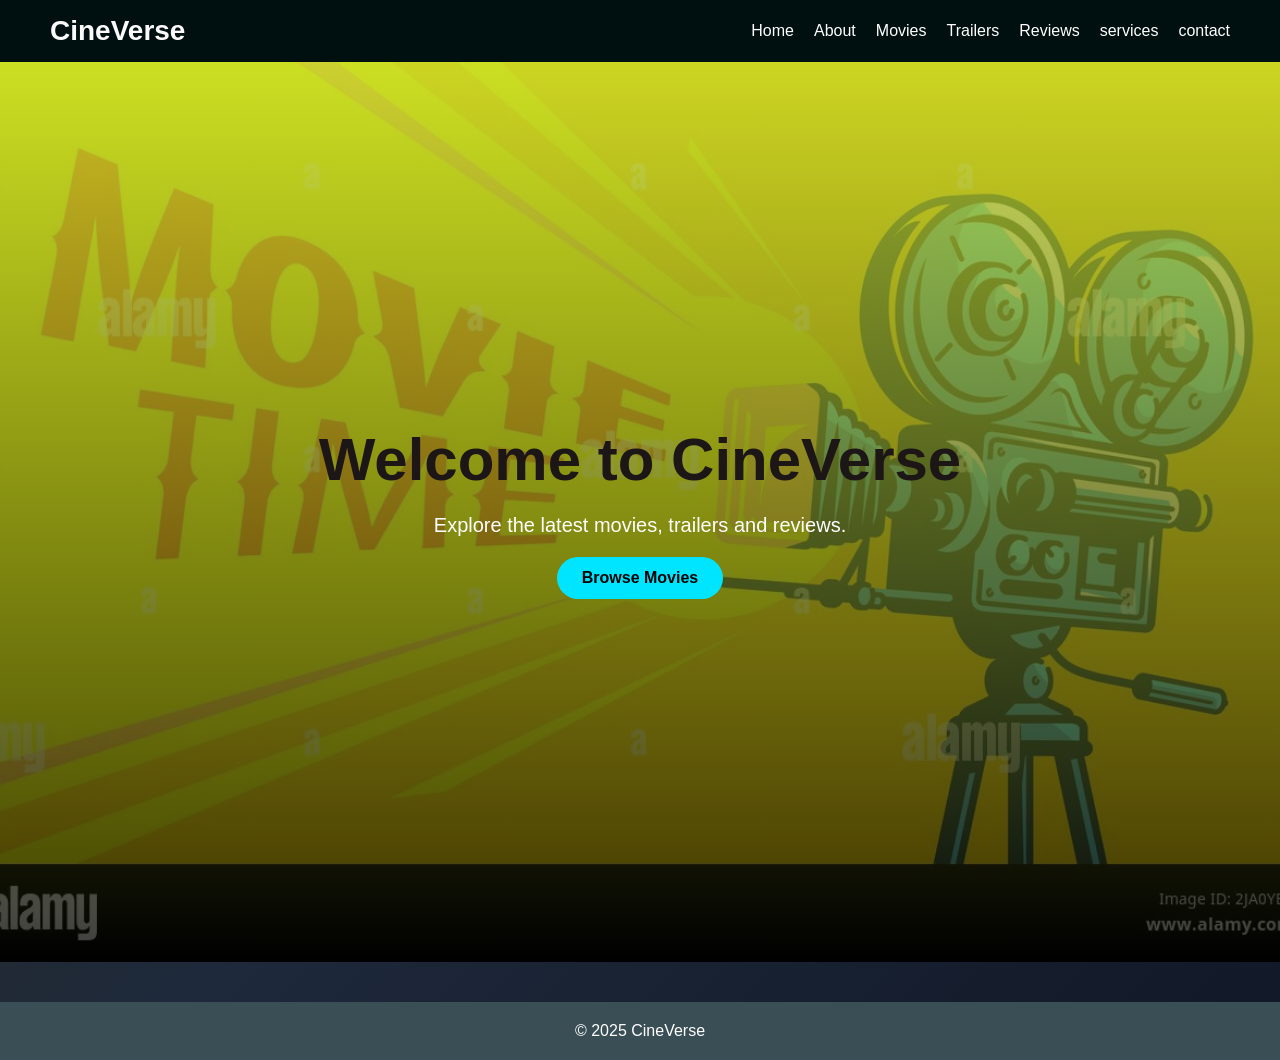
<file: index.html>
<!DOCTYPE html>
<html>
<head>
       
    <title>CineVerse</title>
     <meta name="viewport" content="width=device-width, initial-scale=1.0">
    <link rel="stylesheet" href="style.css">
</head>
<body>

<nav>
    <div class="logo">CineVerse</div>
    <ul>
        <li><a href="index.html">Home</a></li>
        <li><a href="about.html">About</a></li>
        <li><a href="movies.html">Movies</a></li>
        <li><a href="trailers.html">Trailers</a></li>
        <li><a href="reviews.html">Reviews</a></li>
         <li><a href="services.html">services</a></li>
         <li><a href="contact.html">contact</a></li>
    </ul>
</nav>

<section class="hero">
    <h1>Welcome to CineVerse</h1>
    <p>Explore the latest movies, trailers and reviews.</p>
    <a href="movies.html" class="btn">Browse Movies</a>
</section>

<footer>© 2025 CineVerse</footer>

</body>
</html>
</file>
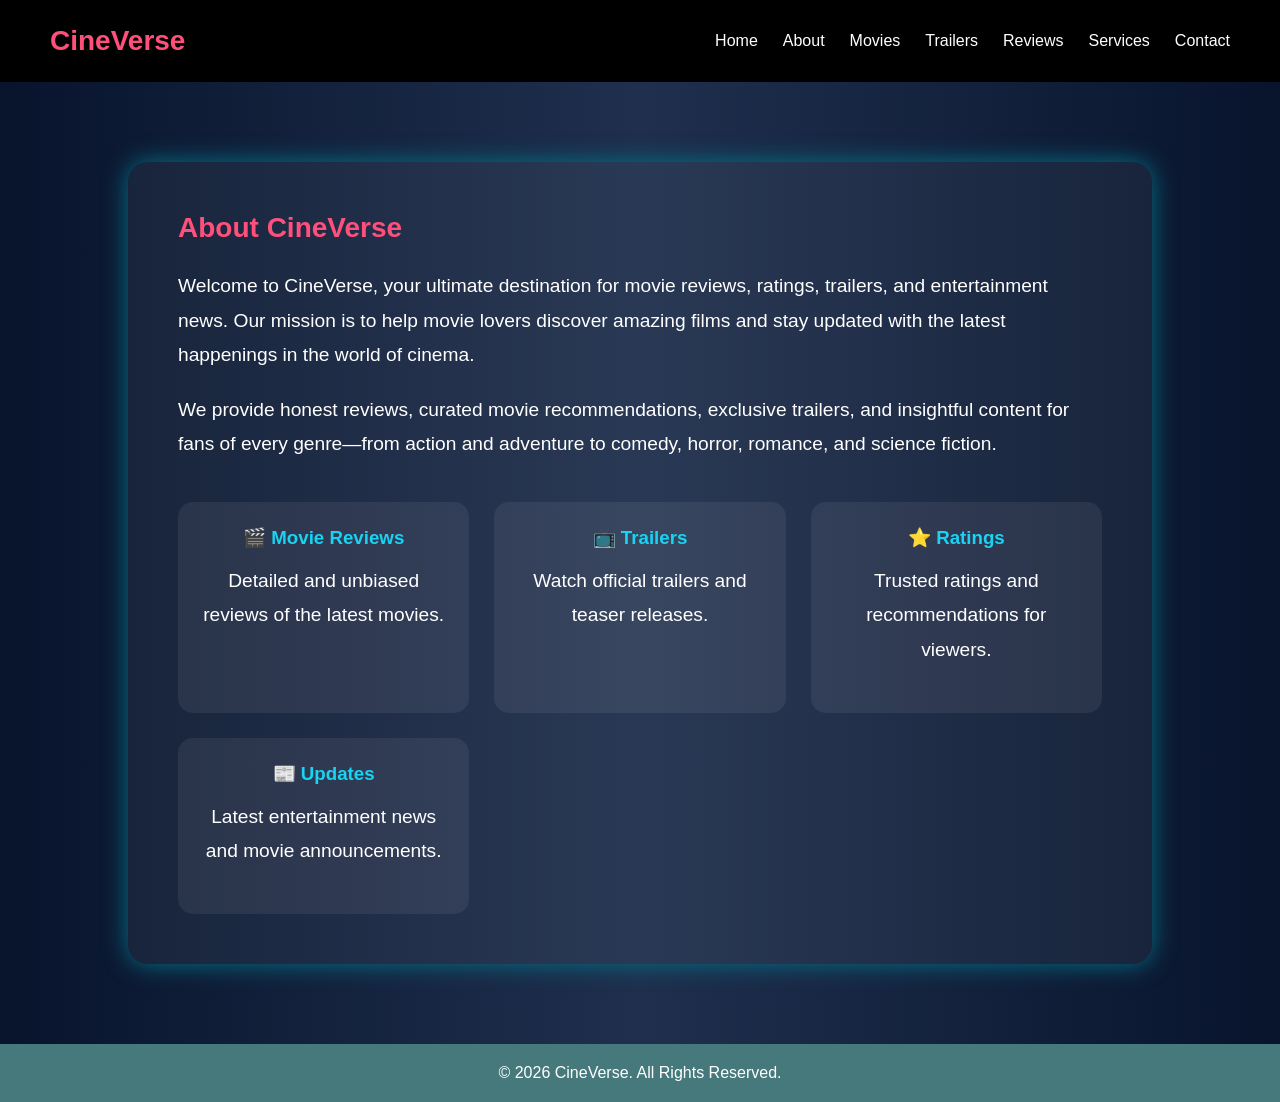
<file: about.html>
<!DOCTYPE html>
<html lang="en">
<head>
<meta charset="UTF-8">
<meta name="viewport" content="width=device-width, initial-scale=1.0">
<title>About - CineVerse</title>

<style>
*{
    margin:0;
    padding:0;
    box-sizing:border-box;
    font-family:Arial, sans-serif;
}

body{
    background:linear-gradient(to right,#08142c,#1f2f4d,#08142c);
    color:white;
}

header{
    display:flex;
    justify-content:space-between;
    align-items:center;
    padding:25px 50px;
    background:black;
}

.logo{
    font-size:28px;
    font-weight:bold;
    color:#ff4f7b;
}

nav ul{
    display:flex;
    list-style:none;
    gap:25px;
}

nav ul li a{
    text-decoration:none;
    color:white;
    font-size:16px;
    transition:0.3s;
}

nav ul li a:hover{
    color:#19d3f3;
}

.about{
    width:80%;
    max-width:1200px;
    margin:80px auto;
    background:rgba(227, 223, 223, 0.05);
    padding:50px;
    border-radius:20px;
    box-shadow:0 0 25px rgb(4, 113, 134);
}

.about h1{
    color:#ff4f7b;
    margin-bottom:25px;
    font-size:28px;
}

.about p{
    font-size:1.2rem;
    line-height:1.8;
    margin-bottom:20px;
}

.features{
    display:grid;
    grid-template-columns:repeat(auto-fit,minmax(220px,1fr));
    gap:25px;
    margin-top:40px;
}

.card{
    background:rgba(225, 219, 219, 0.08);
    padding:25px;
    text-align:center;
    border-radius:15px;
    transition:0.3s;
}

.card:hover{
    transform:translateY(-10px);
    box-shadow:0 0 20px #19d3f3;
}

.card h3{
    color:#19d3f3;
    margin-bottom:15px;
}

footer{
    text-align:center;
    padding:20px;
    background:#46797c;
    margin-top:50px;
}
</style>
</head>
<body>

<header>
    <div class="logo">CineVerse</div>

    <nav>
        <ul>
            <li><a href="index.html">Home</a></li>
            <li><a href="about.html">About</a></li>
            <li><a href="movies.html">Movies</a></li>
            <li><a href="trailers.html">Trailers</a></li>
            <li><a href="reviews.html">Reviews</a></li>
            <li><a href="services.html">Services</a></li>
            <li><a href="contact.html">Contact</a></li>
        </ul>
    </nav>
</header>

<section class="about">
    <h1>About CineVerse</h1>

    <p>
        Welcome to CineVerse, your ultimate destination for movie reviews,
        ratings, trailers, and entertainment news. Our mission is to help
        movie lovers discover amazing films and stay updated with the latest
        happenings in the world of cinema.
    </p>

    <p>
        We provide honest reviews, curated movie recommendations, exclusive
        trailers, and insightful content for fans of every genre—from action
        and adventure to comedy, horror, romance, and science fiction.
    </p>

    <div class="features">
        <div class="card">
            <h3>🎬 Movie Reviews</h3>
            <p>Detailed and unbiased reviews of the latest movies.</p>
        </div>

        <div class="card">
            <h3>📺 Trailers</h3>
            <p>Watch official trailers and teaser releases.</p>
        </div>

        <div class="card">
            <h3>⭐ Ratings</h3>
            <p>Trusted ratings and recommendations for viewers.</p>
        </div>

        <div class="card">
            <h3>📰 Updates</h3>
            <p>Latest entertainment news and movie announcements.</p>
        </div>
    </div>
</section>

<footer>
    <p>&copy; 2026 CineVerse. All Rights Reserved.</p>
</footer>

</body>
</html>
</file>
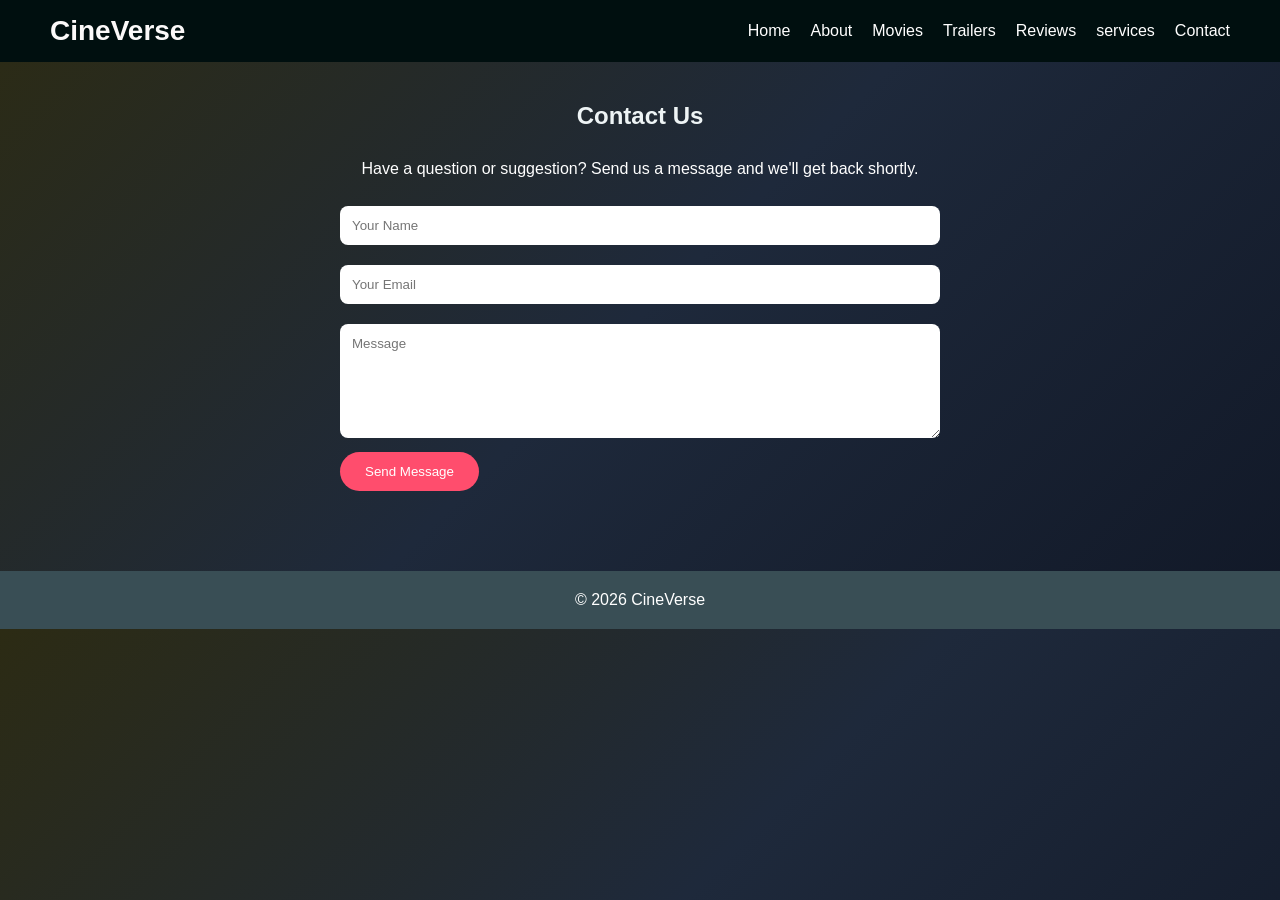
<file: contact.html>
<!DOCTYPE html>
<html>
<head>
        <meta name="viewport" content="width=device-width, initial-scale=1.0">
    <title>Contact</title>
    <link rel="stylesheet" href="style.css">
</head>
<body>

<nav>
    <div class="logo">CineVerse</div>
    <ul>
        <li><a href="index.html">Home</a></li>
         <li><a href="about.html">About</a></li>
        <li><a href="movies.html">Movies</a></li>
        <li><a href="trailers.html">Trailers</a></li>
        <li><a href="reviews.html">Reviews</a></li>
           <li><a href="services.html">services</a></li>
        <li><a href="contact.html">Contact</a></li>
    </ul>
</nav>

<section class="container">
    <h1 class="page-title">Contact Us</h1>

    <p class="muted" style="text-align:center;max-width:850px;margin:0 auto 18px">Have a question or suggestion? Send us a message and we'll get back shortly.</p>

    <form>
        <input type="text" placeholder="Your Name">
        <input type="email" placeholder="Your Email">
        <textarea rows="6" placeholder="Message"></textarea>
        <button type="submit">Send Message</button>
    </form>

</section>

<footer>© 2026 CineVerse</footer>

</body>
</html>
</file>
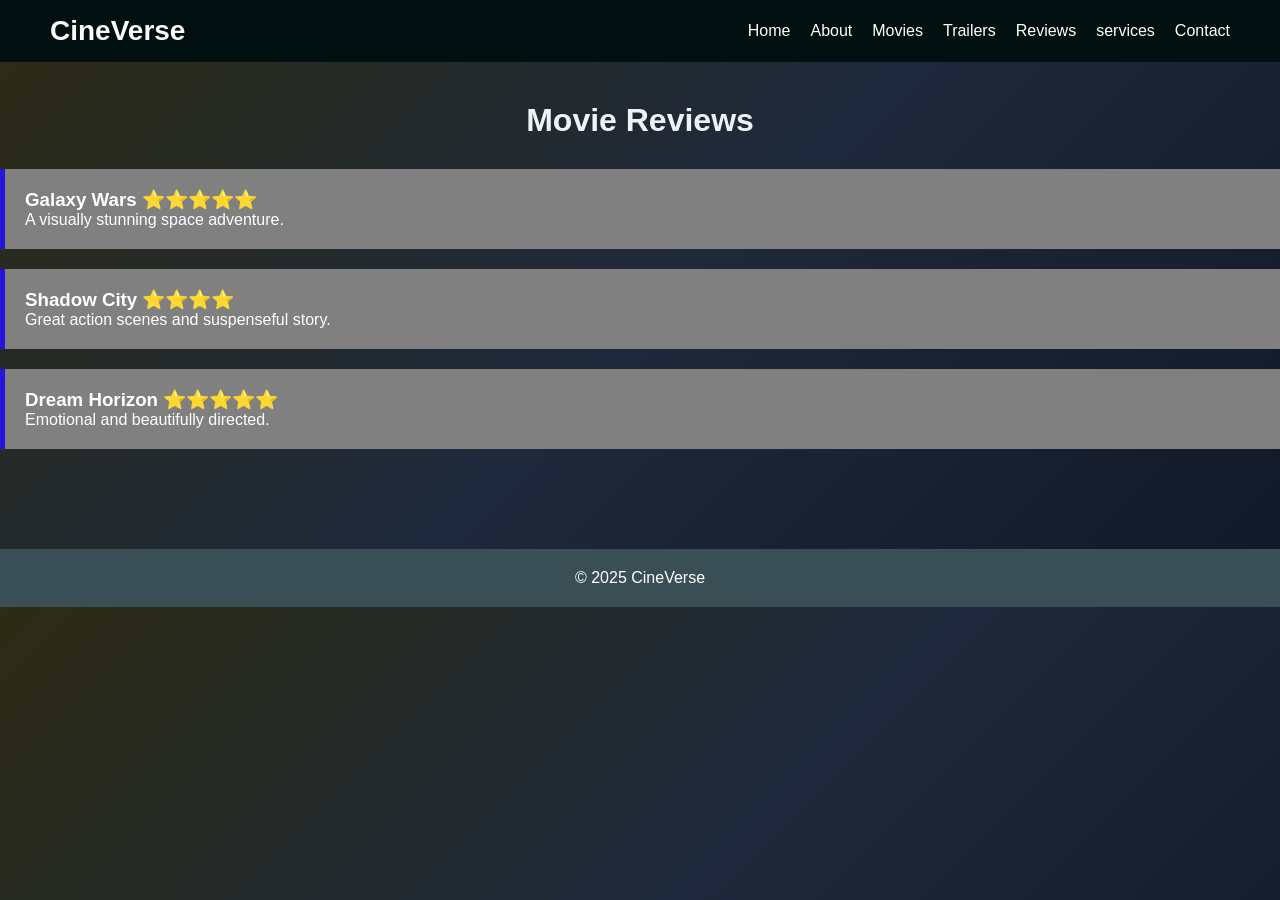
<file: reviews.html>
<!DOCTYPE html>
<html>
<head>
        <meta name="viewport" content="width=device-width, initial-scale=1.0">
    <title>Reviews</title>
    <link rel="stylesheet" href="style.css">
</head>
<body>

<nav>
    <div class="logo">CineVerse</div>
    <ul>
        <li><a href="index.html">Home</a></li>
           <li><a href="about.html">About</a></li>
        <li><a href="movies.html">Movies</a></li>
        <li><a href="trailers.html">Trailers</a></li>
        <li><a href="reviews.html">Reviews</a></li>
          <li><a href="services.html">services</a></li>
        <li><a href="contact.html">Contact</a></li>
    </ul>
</nav>


<div class="container">

    <h1  class="page-title"><b>Movie Reviews</b></h1>

    <div class="review">
        <h3>Galaxy Wars ⭐⭐⭐⭐⭐</h3>
        <p>A visually stunning space adventure.</p>
    </div>

    <div class="review">
        <h3>Shadow City ⭐⭐⭐⭐</h3>
        <p>Great action scenes and suspenseful story.</p>
    </div>

    <div class="review">
        <h3>Dream Horizon ⭐⭐⭐⭐⭐</h3>
        <p>Emotional and beautifully directed.</p>
    </div>

</div>

<footer>© 2025 CineVerse</footer>

</body>
</html>
</file>
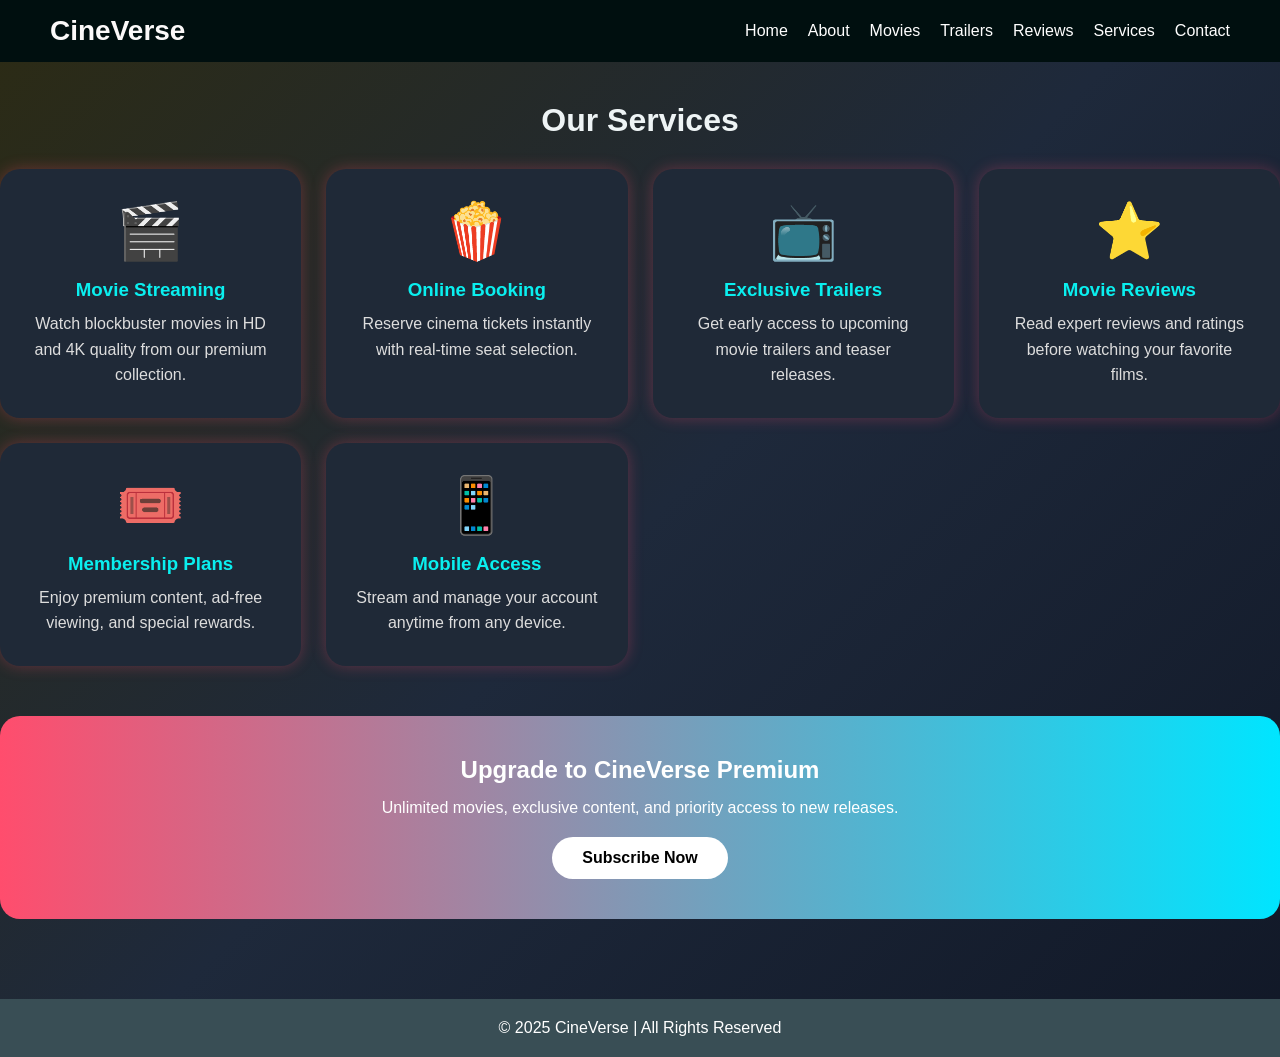
<file: services.html>
<!DOCTYPE html>
<html lang="en">
<head>
<meta charset="UTF-8">
<meta name="viewport" content="width=device-width, initial-scale=1.0">
<title>CineVerse | Services</title>
<link rel="stylesheet" href="style.css">
<style>

.services-grid{
    display:grid;
    grid-template-columns:repeat(auto-fit,minmax(280px,1fr));
    gap:25px;
}

.service-card{
    background:#1f2937;
    padding:30px;
    border-radius:20px;
    text-align:center;
    transition:.4s;
    box-shadow:0 0 15px rgba(255,77,109,.3);
}

.service-card:hover{
    transform:translateY(-10px) scale(1.03);
    box-shadow:0 0 25px rgba(0,229,255,.5);
}

.service-icon{
    font-size:55px;
    margin-bottom:15px;
}

.service-card h3{
    color:#0aefef;
    margin-bottom:10px;
}

.service-card p{
    color:#ddd;
    line-height:1.6;
}

.premium-banner{
    margin-top:50px;
    background:linear-gradient(90deg,#ff4d6d,#00e5ff);
    padding:40px;
    text-align:center;
    border-radius:20px;
}

.premium-banner h2{
    margin-bottom:15px;
    color:white;
}

.premium-banner p{
    margin-bottom:20px;
}

.subscribe-btn{
    display:inline-block;
    background:white;
    color:black;
    text-decoration:none;
    padding:12px 30px;
    border-radius:30px;
    font-weight:bold;
}

</style>
</head>

<body>

<nav>
    <div class="logo">CineVerse</div>
    <ul>
        <li><a href="index.html">Home</a></li>
           <li><a href="about.html">About</a></li>
        <li><a href="movies.html">Movies</a></li>
        <li><a href="trailers.html">Trailers</a></li>
        <li><a href="reviews.html">Reviews</a></li>
        <li><a href="services.html">Services</a></li>
        <li><a href="contact.html">Contact</a></li>
    </ul>
</nav>

<div class="container">

    <h1 class="page-title"><b>Our Services</b></h1>

    <div class="services-grid">

        <div class="service-card">
            <div class="service-icon">🎬</div>
            <h3>Movie Streaming</h3>
            <p>Watch blockbuster movies in HD and 4K quality from our premium collection.</p>
        </div>

        <div class="service-card">
            <div class="service-icon">🍿</div>
            <h3>Online Booking</h3>
            <p>Reserve cinema tickets instantly with real-time seat selection.</p>
        </div>

        <div class="service-card">
            <div class="service-icon">📺</div>
            <h3>Exclusive Trailers</h3>
            <p>Get early access to upcoming movie trailers and teaser releases.</p>
        </div>

        <div class="service-card">
            <div class="service-icon">⭐</div>
            <h3>Movie Reviews</h3>
            <p>Read expert reviews and ratings before watching your favorite films.</p>
        </div>

        <div class="service-card">
            <div class="service-icon">🎟️</div>
            <h3>Membership Plans</h3>
            <p>Enjoy premium content, ad-free viewing, and special rewards.</p>
        </div>

        <div class="service-card">
            <div class="service-icon">📱</div>
            <h3>Mobile Access</h3>
            <p>Stream and manage your account anytime from any device.</p>
        </div>

    </div>

    <div class="premium-banner">
        <h2>Upgrade to CineVerse Premium</h2>
        <p>Unlimited movies, exclusive content, and priority access to new releases.</p>
        <a href="#" class="subscribe-btn">Subscribe Now</a>
    </div>

</div>

<footer>
    © 2025 CineVerse | All Rights Reserved
</footer>

</body>
</html>
</file>
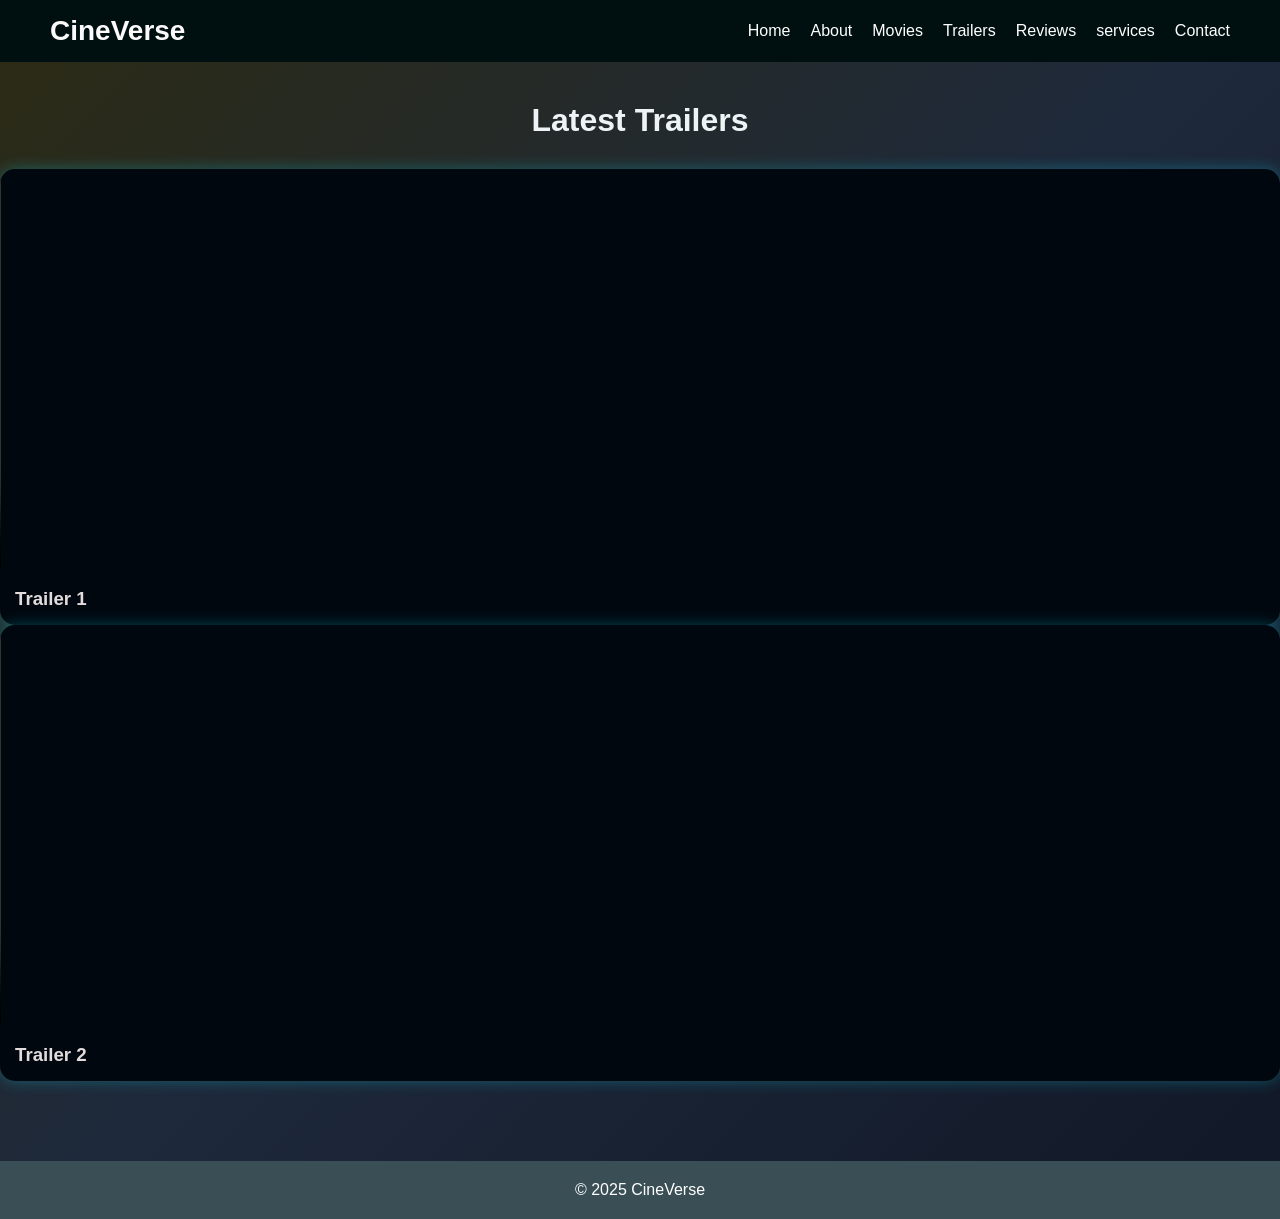
<file: trailers.html>
<!DOCTYPE html>
<html>
<head>
        <meta name="viewport" content="width=device-width, initial-scale=1.0">
    <title>Trailers</title>
    <link rel="stylesheet" href="style.css">
</head>
<body>

<nav>
    <div class="logo">CineVerse</div>
    <ul>
        <li><a href="index.html">Home</a></li>
        <li> <a href="about.html">About</a></li>
        <li><a href="movies.html">Movies</a></li>
        <li><a href="trailers.html">Trailers</a></li>
        <li><a href="reviews.html">Reviews</a></li>
          <li><a href="services.html">services</a></li>
        <li><a href="contact.html">Contact</a></li>
    </ul>
</nav>

</nav>

<div class="container">
    <h1 class="page-title"><b>Latest Trailers</b></h1>

    <div class="movie-flex">
         
        

        <div class="card">
            <video src="C:\Users\mayur\OneDrive\Desktop\moviewebsite\YTDown_YouTube_BY-ANY-MEANS-Official-Trailer-2026-Mark-_Media_HHiGSIp3mUs_001_1080p (1).mp4"controls height="400px" width="1400pxpx"></video>
            </iframe> 
            <div class="card-content">
                <h3>Trailer 1</h3>
            </div>
       
        </div>

        <div class="card">
           <video src="C:\Users\mayur\OneDrive\Desktop\moviewebsite\Onslaught  Official Trailer HD  A24 - A24 (720p, h264, youtube).mp4"controls height="400px" width="1400px"></video>
            <div class="card-content">
                <h3>Trailer 2</h3>
            </div>
        </div>

    </div>
</div>

<footer>© 2025 CineVerse</footer>

</body>
</html>
</file>
<file: style.css>
*{
    margin:0;
    padding:0;
    box-sizing:border-box;
    font-family:Segoe UI, sans-serif;
}

body{
    background:linear-gradient(135deg,#2c2b14,#1e293b,#111827);
    color:white;
}


nav{
    background:hsl(180, 100%, 3%);
    padding:15px 50px;
    display:flex;
    justify-content:space-between;
    align-items:center;
}

.logo{
    font-size:28px;
    color:rgb(251, 249, 249);
    font-weight:bold;
}

nav ul{
    display:flex;
    list-style:none;
}

nav ul li{
    margin-left:20px;
}

nav ul li a{
    color:white;
    text-decoration:none;
    transition:.3s;
}

nav ul li a:hover{
    color:#00e5ff;
}

.hero{
    height:100vh;

    /* Background Image + Dark Overlay */
    background:
    linear-gradient(rgba(192, 215, 43, 0.797),
    rgba(0,0,0,0.75)),
    url("banner.jpg");

    background-size:cover;
    background-position:center;
    background-repeat:no-repeat;

    display:flex;
    flex-direction:column;
    justify-content:center;
    align-items:center;
    text-align:center;
}

.hero h1{
    font-size:60px;
    color:rgb(29, 22, 22);
}

.hero p{
    margin:20px;
    font-size:20px;
}

.btn{
    background:#00e5ff;
    color:black;
    padding:12px 25px;
    text-decoration:none;
    border-radius:30px;
    font-weight:bold;
}

.container{
    width:100%;
    margin:auto;
    padding:40px 0;
}

.page-title{
    text-align:center;
    margin-bottom:30px;
    color:#eef4f5;
}

.movie-grid{
    display:grid;
    grid-template-columns:repeat(auto-fit,minmax(250px,1fr));
    gap:25px;
}

.card{
    background:#01070f;
    border-radius:15px;
    overflow:hidden;
    transition:.4s;
    box-shadow:0 0 15px rgba(11, 214, 237, 0.3);
}

.card:hover{
    transform:translateY(-10px);
}

.card img{
    width:100%;
    height:350px;
    object-fit:cover;
}

.card-content{
    padding:15px;
}

.card h3{
    color:#e2dcdd;
}

.review{
    background:gray;
    margin:20px 0;
    padding:20px;
    border-left:5px solid #2514db;
}

form{
    max-width:600px;
    margin:auto;
}

input, textarea{
    width:100%;
    padding:12px;
    margin:10px 0;
    border:none;
    border-radius:8px;
}

button{
    background:#ff4d6d;
    color:white;
    border:none;
    padding:12px 25px;
    border-radius:25px;
    cursor:pointer;
}

footer{
    text-align:center;
    padding:20px;
    background:#394e55;
    margin-top:40px;
}
</file>
